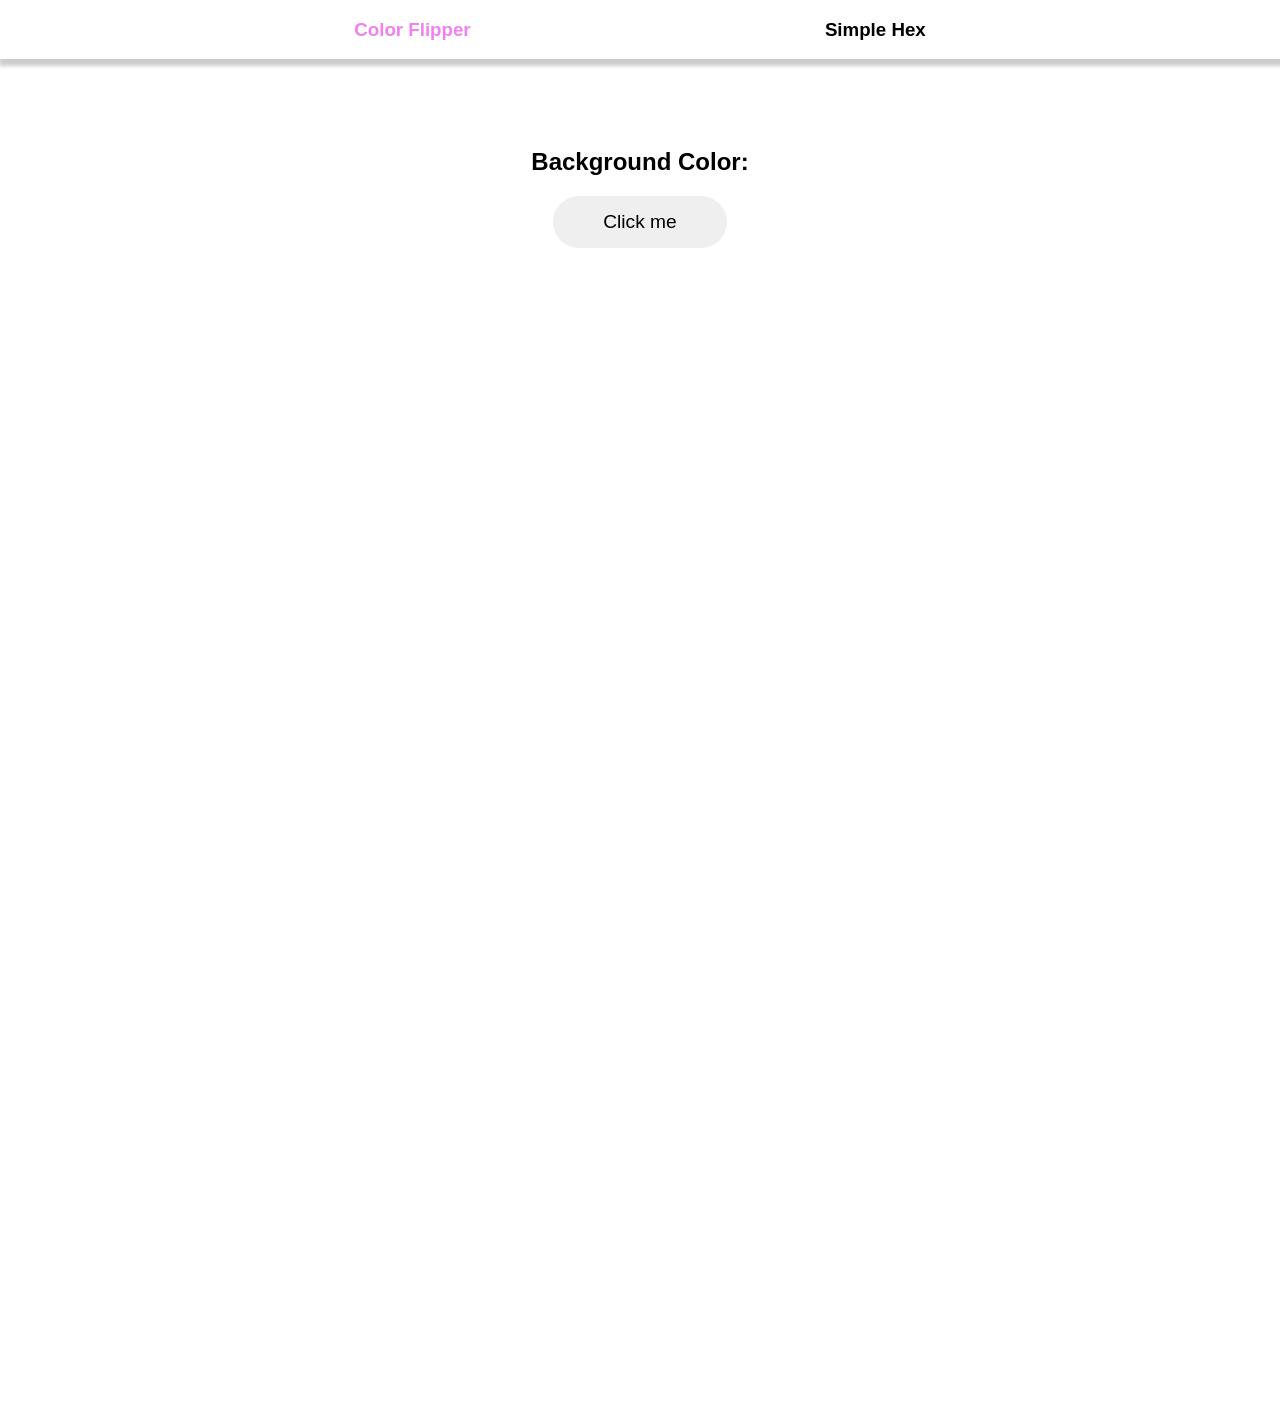
<file: project1/index.html>
<!DOCTYPE html>
<html lang="en">
<head>
    <meta charset="UTF-8">
    <meta name="viewport" content="width=device-width, initial-scale=1.0">
    <title>Document</title>
    <link rel="stylesheet" href="style.css">
</head>
<body>
    
    <nav>
        <h3 id="flipper">Color Flipper</h3>
        <h3>Simple Hex</h3>
    </nav>
    
    <section>
        <div>
            <h1>Background Color: <span id="span"></span></h1>
        </div>
        <button id="btn">Click me</button>
    </section>

<script src="script.js"></script>
</body>
</html>
</file>
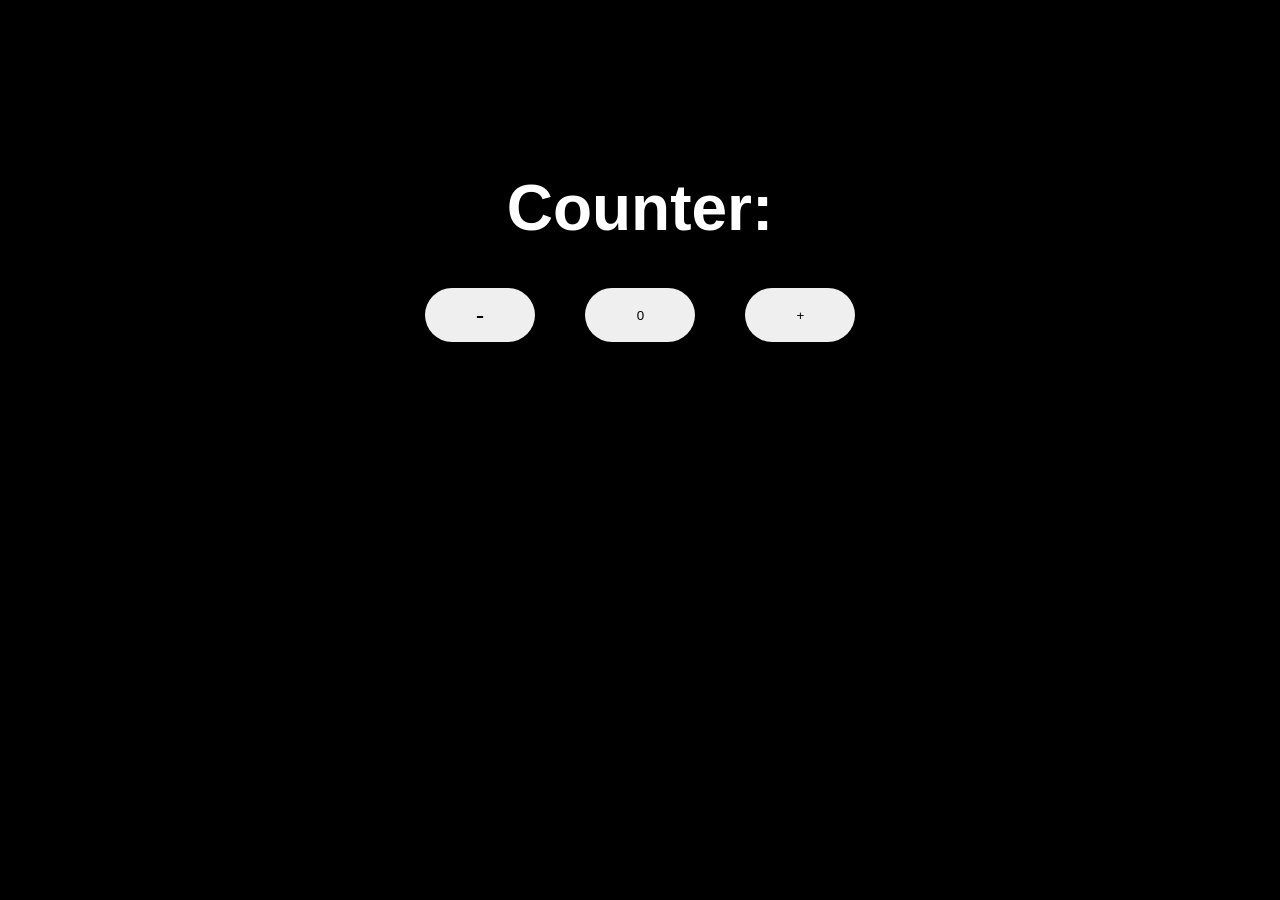
<file: project2/index.html>
<!DOCTYPE html>
<html lang="en">
<head>
    <meta charset="UTF-8">
    <meta name="viewport" content="width=device-width, initial-scale=1.0">
    <title>Document</title>
     <link rel="stylesheet" href="style.css">
</head>
<body>
    
    <container>
        <h1 id="counter">Counter: <span id="number"></span></h1>

        <div class="group-btn">
            <button id="minus">-</button>
            <button id="zero">0</button>
            <button id="plus">+</button>
        </div>
    </container>

    <script src="script.js"></script>
</body>
</html>
</file>
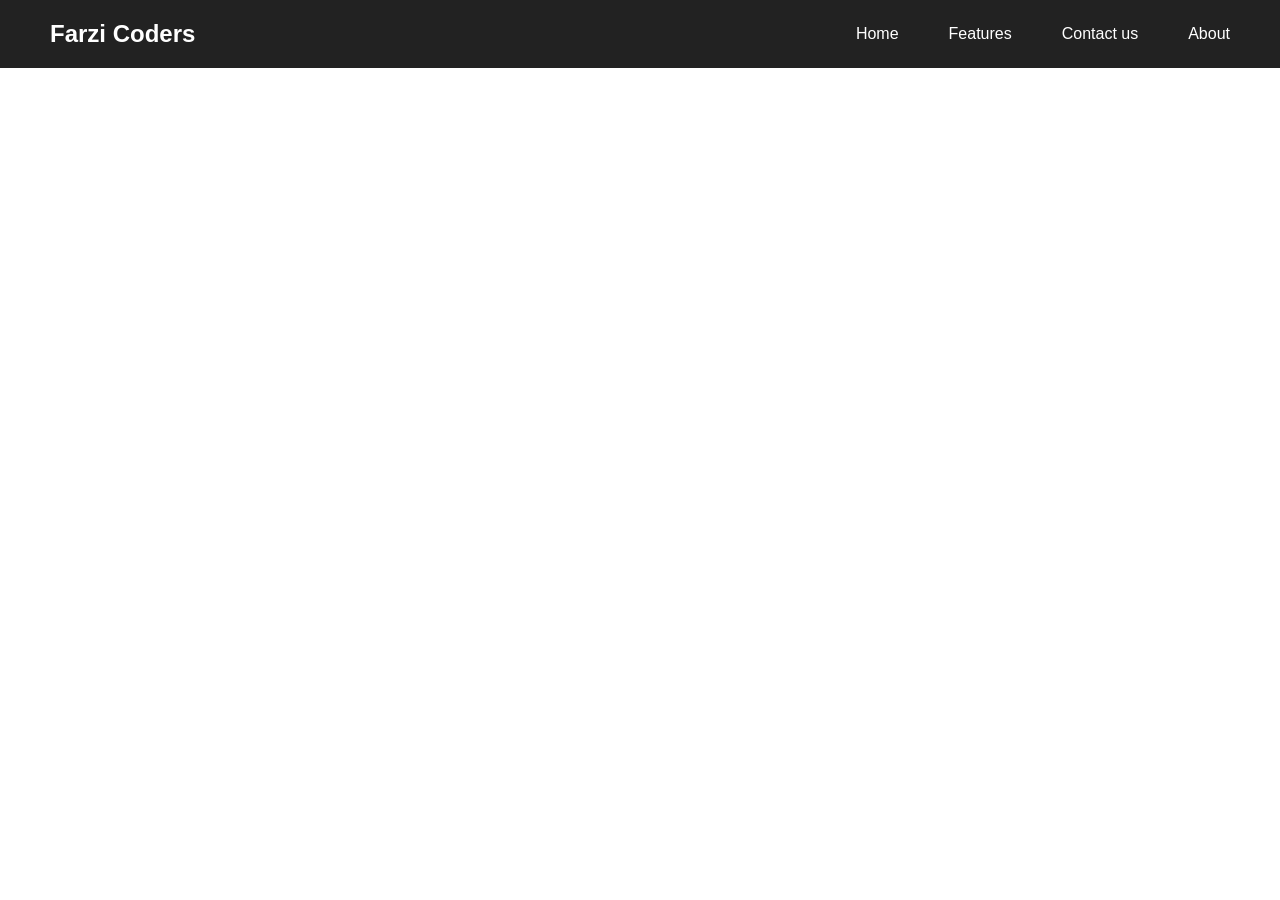
<file: project4/index.html>
<!DOCTYPE html>
<html lang="en">
<head>
    <meta charset="UTF-8">
    <meta name="viewport" content="width=device-width, initial-scale=1.0">
    <title>Farzi Coders</title>
    <link rel="stylesheet" href="style.css">
</head>
<body>

    <nav>
        <h1>Farzi Coders</h1>

        <div class="hamburger" id="hamburger">
            <span></span>
            <span></span>
            <span></span>
        </div>

        <ul id="nav-links">
            <li>Home</li>
            <li>Features</li>
            <li>Contact us</li>
            <li>About</li>
        </ul>
    </nav>

    <script src="script.js"></script>
</body>
</html>
</file>
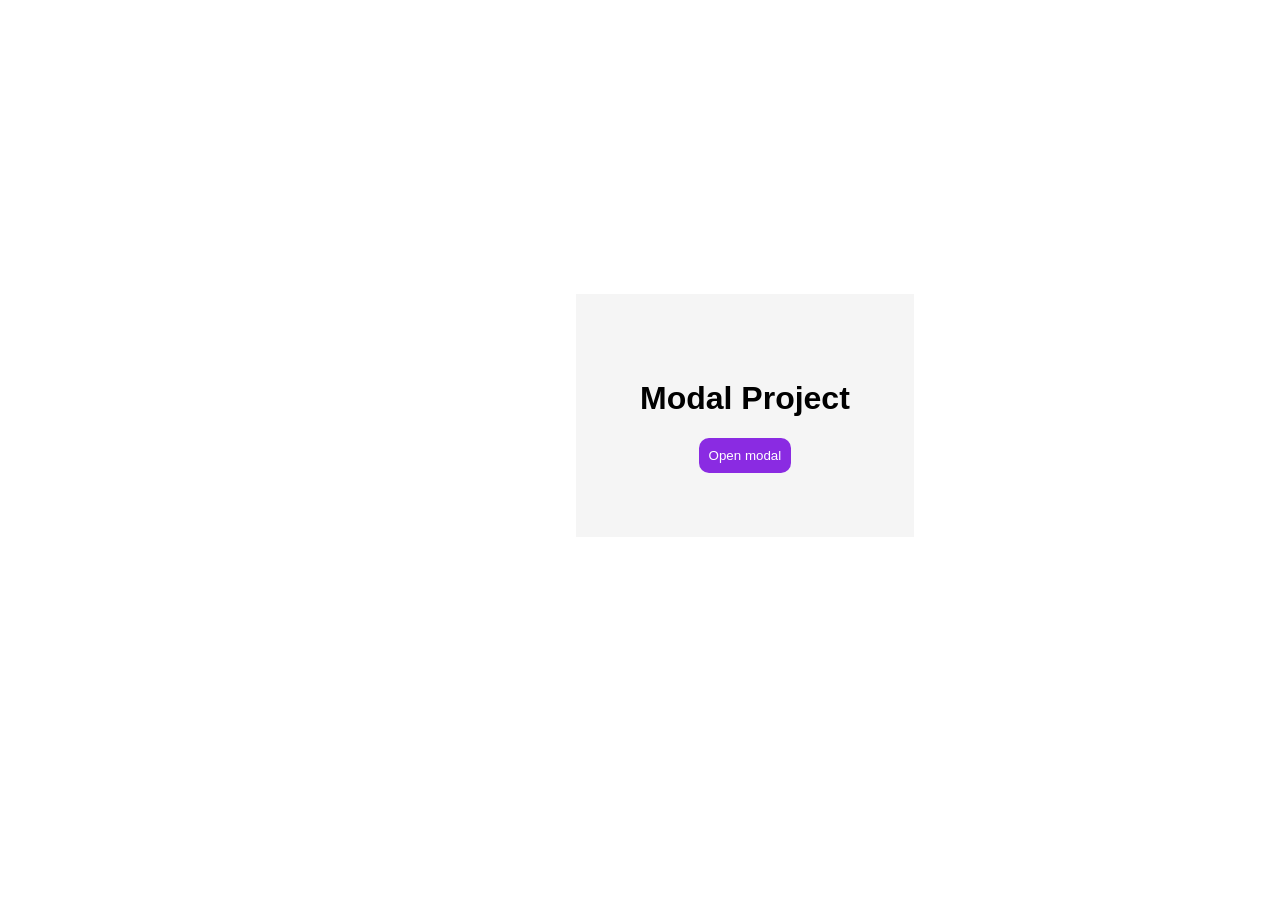
<file: project6/index.html>
<!DOCTYPE html>
<html lang="en">
<head>
    <meta charset="UTF-8">
    <meta name="viewport" content="width=device-width, initial-scale=1.0">
    <title>Document</title>
    <link rel="stylesheet" href="style.css">
</head>
<body>
    
    <!-- <img src="https://imgs.search.brave.com/YvXmyTX7lRAMPRt0DNbzjCjkyBW_ECk0RwvPDxfFGvY/rs:fit:500:0:1:0/g:ce/aHR0cHM6Ly90My5m/dGNkbi5uZXQvanBn/LzAyLzkwLzI3LzM4/LzM2MF9GXzI5MDI3/MzgwNV9EbXNpd1o1/YTdycmpONHdvbHVH/UjBkM2JHVU9ZZmlY/ai5qcGc" alt="">
      -->
     <header class="hero">

        <div class="banner">
            <h1>Modal Project</h1>
            <button class="btn model-btn">Open modal</button>
        </div>
     </header>

    <div class="model-overlay">
        <div class="modal-container ">
            <h1>modal content</h1>
            <button class="close-btn">X</button>
        </div>
    </div>

    <script src="script.js"></script>
</body>
</html>
</file>
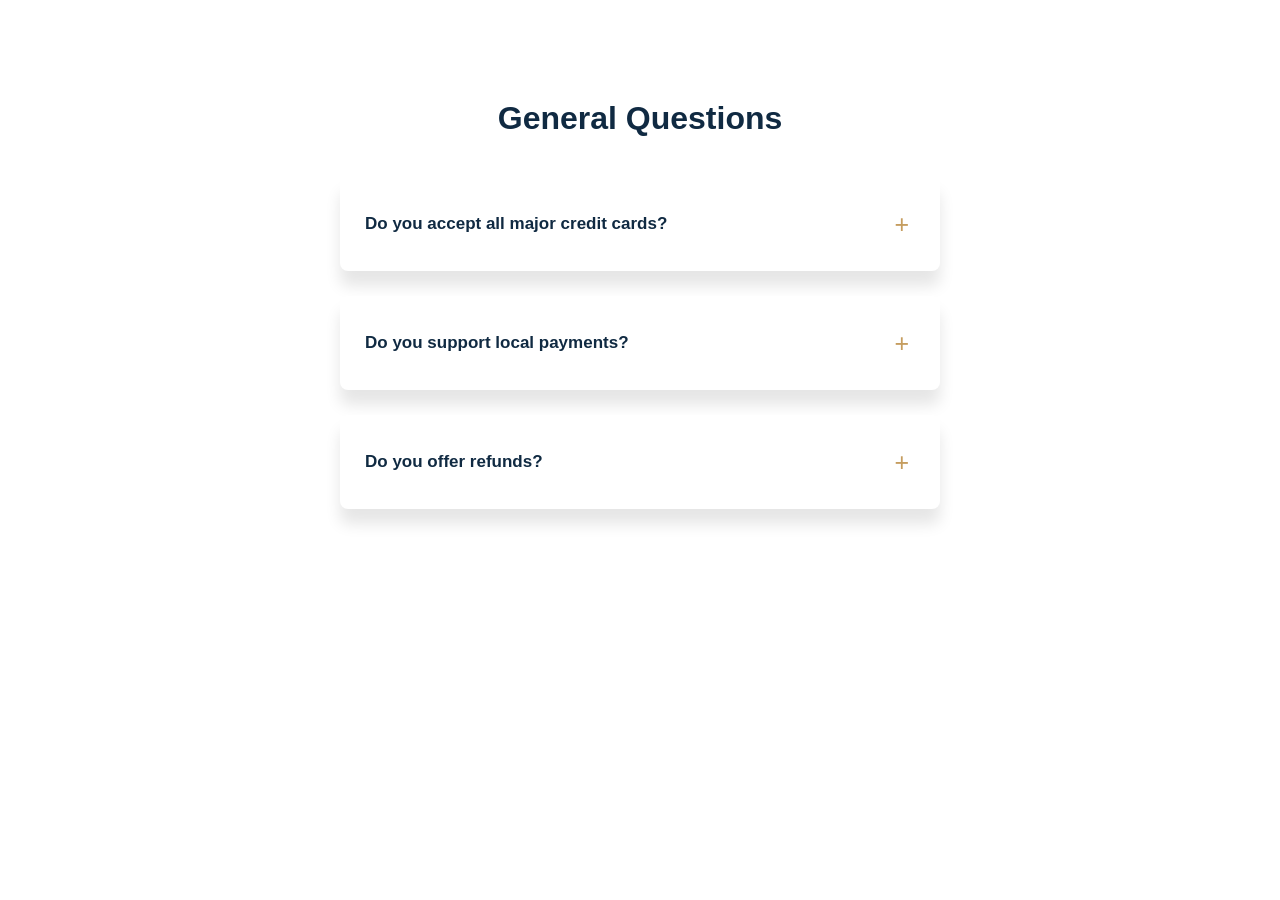
<file: project7/index.html>
<!DOCTYPE html>
<html lang="en">
<head>
    <meta charset="UTF-8">
    <meta name="viewport" content="width=device-width, initial-scale=1.0">
    <title>Document</title>
    <link rel="stylesheet" href="style.css">
</head>
<body>
     
  <section class="questions">
     
    <div class="title">
         <h1>General Questions</h1>
    </div>
     <!-- questions -->
   
     <div class="section-center">
        
        <article class="question">

             <div class="question-title">
                <p>Do you accept all major credit cards?</p>
                <button class="question-btn">
                   <span class="plus-icon">+</span>
                   <span class="minus-icon">-</span>
                </button>
             </div>
        <!-- question text -->
         <div class="question-text">
           <p>
             Lorem ipsum dolor sit amet consectetur, 
            adipisicing elit. Vitae, vel id numquam 
            iure similique nobis quia quam 
            nisi magnam iusto?
           </p>
         </div>

        </article>

      <article class="question">
            <div class="question-title">
                <p>Do you support local payments?</p>
                <button class="question-btn">
                    <span class="plus-icon">+</span>
                    <span class="minus-icon">-</span>
                </button>
            </div>

            <div class="question-text">
                <p>
                    Yes, we support multiple local payment methods.
                </p>
            </div>
        </article>

        <article class="question">
            <div class="question-title">
                <p>Do you offer refunds?</p>
                <button class="question-btn">
                    <span class="plus-icon">+</span>
                    <span class="minus-icon">-</span>
                </button>
            </div>

            <div class="question-text">
                <p>
                    Yes, refunds are available according to our
                    refund policy.
                </p>
            </div>
        </article>
     </div>
  </section>

  <script src="script.js"></script>
</body>
</html>
</file>
<file: project1/style.css>
html, body{
     padding: 0;
     margin: 0;
     box-sizing: border-box;
     font-family: sans-serif;
     position: relative;
  
}

nav{
     display: flex;
     justify-content: space-evenly;
     /* border-bottom: 2px solid wheat; */
     z-index: 3;
     box-shadow: 30px;
     background-color: white;
     position: fixed;
     top: 0;
     left: 0;
     min-width: 100vw;
     box-shadow: 3px 3px 4px 4px rgba(0, 0, 0, 0.2)
    
}

#flipper{
     color: violet;
     cursor: pointer;

}


section{
     /* background: violet; */
     min-height: 100vw;
     display: flex;
     flex-direction: column;
     align-items: center;
     padding-top: 10vw;
}

#btn{
     padding: 15px 50px;
     border-radius: 50px;
    border: none;
    cursor: pointer;
    font-size: larger;
   
}
</file>
<file: project2/style.css>
html, body{
     margin: 0;
     padding: 0;
     font-family: sans-serif;
     box-sizing: border-box;
     background: black;
     color: white;
}

container{
     display: flex;
     flex-direction: column;
     justify-content: center;
     align-items: center;
     margin-top: 10vw;
     
}

#counter{
     font-size: 5vw;
}

.group-btn{
    display: flex;
    /* background: red; */
    /* padding: 3vw; */
    gap: 50px;
}

#minus{
     padding: 1vw 4vw;
     cursor: pointer;
     border-radius: 50px;
     border: none;
     font-size: 2vw;
}

#zero{
       padding: 1vw 4vw;
     cursor: pointer;
     border-radius: 50px;
     border: none;
}

#plus{
       padding: 1vw 4vw;
     cursor: pointer;
     border-radius: 50px;
     border: none;
}
</file>
<file: project4/style.css>
* {
    margin: 0;
    padding: 0;
    box-sizing: border-box;
    font-family: sans-serif;
}

nav {
    display: flex;
    justify-content: space-between;
    align-items: center;
    padding: 20px 50px;
    background-color: #222;
    color: white;
}

ul {
    display: flex;
    align-items: center;
    gap: 50px;
}

li {
    list-style: none;
    cursor: pointer;
    transition: 0.3s;
}

li:hover {
    color: red;
}

.hamburger {
    display: none;
    cursor: pointer;
}

.hamburger span {
    display: block;
    width: 25px;
    height: 3px;
    background-color: white;
    margin: 5px;
}

/* Tablet and Mobile */
@media (max-width: 768px) {

    nav {
        padding: 20px;
    }

    .hamburger {
        display: block;
    }

    ul {
        display: none;
        flex-direction: column;
        align-items: center;
        gap: 25px;

        position: absolute;
        top: 65px;
        left: 0;
        width: 100%;

        background-color: #222;
        padding: 25px 0;
    }

    ul.active {
        display: flex;
    }
}
</file>
<file: project6/style.css>
html, body{
     padding: 0;
     margin: 0;
     box-sizing: border-box;
     font-family: sans-serif;
     background-image: url(https://imgs.search.brave.com/YvXmyTX7lRAMPRt0DNbzjCjkyBW_ECk0RwvPDxfFGvY/rs:fit:500:0:1:0/g:ce/aHR0cHM6Ly90My5m/dGNkbi5uZXQvanBn/LzAyLzkwLzI3LzM4/LzM2MF9GXzI5MDI3/MzgwNV9EbXNpd1o1/YTdycmpONHdvbHVH/UjBkM2JHVU9ZZmlY/ai5qcGc);
     background-size: cover;
}

.hero{
     position: absolute;
     top: 23vw;
     left: 45vw;
     background: whitesmoke;
     padding: 5vw 5vw; 
     text-align: center;
}

.banner .btn{
     padding: 10px;
     border-radius: 10px;
     border: none;
     cursor: pointer;
     background-color: blueviolet;
     color: white;

}

.model-overlay{
     position: absolute;
     top: 23vw;
     left: 45vw;
     background: whitesmoke;
     padding: 5vw 5vw; 
     text-align: center;
     visibility: hidden;
}

.open-modal{
     visibility: visible;
}

.close-btn{
     padding: 2px 15px;
     border-radius: 5px;
}
</file>
<file: project7/style.css>
html, body{
     margin: 0;
     padding: 0;
     box-sizing: border-box;
     font-family: sans-serif;

}


.questions{
     width: 90%;
     max-width: 600px;
     margin: 100px auto;
}

.title{
     text-align: center;
     margin-bottom: 40px;
}

.title h1{
     font-size: 32px;
     color: #102a42;
}

.question {
     background: white;
     border-radius: 8px;
     padding: 20px 25px;
     margin-bottom: 25px;
     box-shadow: 0 15px 15px rgba(0, 0, 0, 0.1);
}

.question-title {
    display: flex;
    justify-content: space-between;
    align-items: center;
}

.question-title p {
    font-size: 17px;
    color: #102a42;
    font-weight: bold;
}

.question-btn {
    background: transparent;
    border: none;
    cursor: pointer;
    font-size: 25px;
    color: #c59d5f;
}

.question-text {
    display: none;
    padding-top: 20px;
    border-top: 1px solid #ddd;
    margin-top: 20px;
}

.question-text p {
    color: #617d98;
    line-height: 1.6;
}

.show-text .question-text {
    display: block;
}


/* Initially hide minus */
.minus-icon {
    display: none;
}

/* When question is open */
.show-text .minus-icon {
    display: inline;
}

.show-text .plus-icon {
    display: none;
}
</file>
